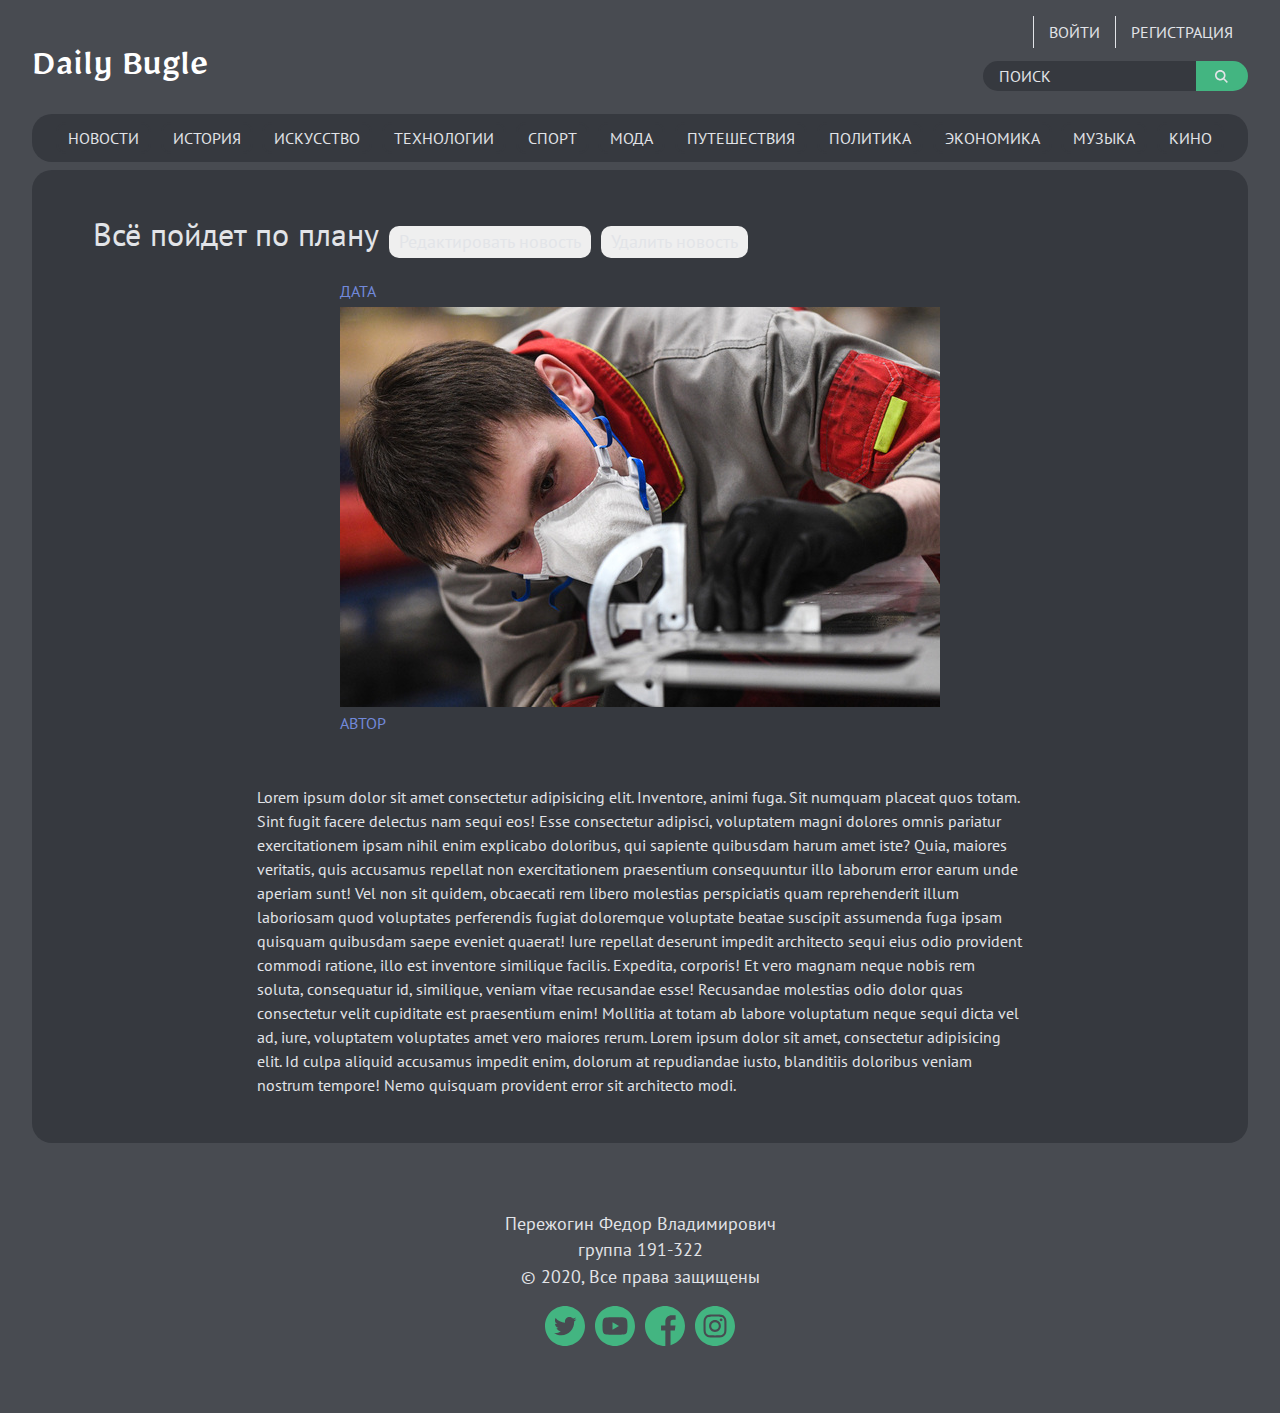
<file: includes/article.html>
<!DOCTYPE html>
<html lang="ru">

<head>
	<meta charset="UTF-8">
	<meta name="viewport" content="width=device-width, initial-scale=1.0">
	<link rel="icon" href="../imgs/ico/db-favicon.png" type="image/png">
	<link rel="stylesheet" href="../libs/css/bootstrap.min.css">
	<link rel="stylesheet" href="../css/main.css">
	<title>Daily Bugle</title>
</head>

<body class="my-container scrollbar">

	<!-- БЛОК АККАУНТА -->
	<div class="account pt-3">
		<div class="account__inner">
			<a data-toggle="modal" class="account__link" data-backdrop="static" data-keyboard="false" data-keyboard="true"
				href="#modal-window">ВОЙТИ</a>
			<a data-toggle="modal" class="account__link" data-backdrop="static" data-keyboard="false" data-keyboard="true"
				href="#modal-window">РЕГИСТРАЦИЯ</a>
		</div>
		<div class="account__inner d-none">
			<a class="account__link" href="#">
				<svg width="40" height="40" viewBox="0 0 40 40" fill="none" xmlns="http://www.w3.org/2000/svg">
					<path
						d="M39.9741 38.965L38.9741 34.965C38.4996 33.0245 37.0612 31.464 35.1657 30.8334L27.8324 28.39C26.044 27.645 25.2257 24.765 25.049 23.6716C26.4117 22.5385 27.2885 20.9263 27.499 19.1666C27.4689 18.8661 27.5399 18.5641 27.7006 18.3083C27.9605 18.2432 28.1732 18.0571 28.2723 17.8083C28.7521 16.6464 29.0533 15.4186 29.1656 14.1666C29.1659 14.0986 29.1575 14.0309 29.1406 13.965C29.0213 13.4785 28.7353 13.0492 28.3323 12.7516V8.33328C28.3323 5.64828 27.5123 4.54664 26.6489 3.90828C26.4841 2.615 25.0991 0 19.9991 0C15.4743 0.182187 11.8479 3.80859 11.6657 8.33336V12.7517C11.2628 13.0493 10.9767 13.4786 10.8574 13.9651C10.8405 14.0309 10.8321 14.0988 10.8324 14.1667C10.9446 15.4193 11.2457 16.6477 11.7257 17.8101C11.7979 18.0456 11.9872 18.2268 12.2257 18.2884C12.3191 18.3351 12.4941 18.5768 12.4941 19.1668C12.7059 20.9315 13.5878 22.5473 14.9574 23.6802C14.7824 24.7718 13.9691 27.6502 12.2308 28.3768L4.83244 30.8334C2.93846 31.464 1.50096 33.023 1.0258 34.9618L0.0258021 38.9618C-0.087401 39.4079 0.182443 39.8613 0.628537 39.9745C0.695177 39.9915 0.763693 40.0001 0.832443 40.0002H39.1658C39.626 40 39.999 39.6268 39.9989 39.1666C39.9988 39.0985 39.9905 39.0309 39.9741 38.965Z"
						fill="#7289DA" />
				</svg>
			</a>
			<a class="account__link" href="#">ВЫЙТИ</a>
		</div>
	</div>

	<!-- ШАПКА -->
	<header class="header pb-2">

		<div class="header__inner">

			<!-- БУРГЕР МЕНЮ -->
			<div class="burger">
				<span></span>
			</div>

			<!-- ЛОГОТИП -->
			<h1 class="header__logo"><a href="../index.html" class="text-white"><span>Daily Bugle</span></a></h1>

			<!-- БЛОК ПОИСКА -->
			<div class="search-wrap">
				<form action="#" class="search">
					<input class="search__input pl-3" placeholder="ПОИСК" type="text">
					<button class="search__btn" type="submit">
						<svg width="25" height="25" viewBox="0 0 25 25" xmlns="http://www.w3.org/2000/svg">
							<path
								d="M18.3463 16.1377C19.5766 14.4577 20.3124 12.3941 20.3124 10.1571C20.3124 4.55716 15.7561 0.00088501 10.1562 0.00088501C4.55623 0.00088501 0 4.55716 0 10.1571C0 15.7571 4.55628 20.3133 10.1562 20.3133C12.3933 20.3133 14.457 19.5774 16.137 18.3472L22.7905 25.0007L25 22.7913C25 22.7912 18.3463 16.1377 18.3463 16.1377ZM10.1562 17.1883C6.27897 17.1883 3.12501 14.0344 3.12501 10.1571C3.12501 6.27986 6.27897 3.1259 10.1562 3.1259C14.0335 3.1259 17.1874 6.27986 17.1874 10.1571C17.1874 14.0344 14.0334 17.1883 10.1562 17.1883Z" />
						</svg>
					</button>
				</form>
				<button class="search-wrap__btn search__btn_disable"><svg width="25" height="25" viewBox="0 0 25 25"
						xmlns="http://www.w3.org/2000/svg">
						<path
							d="M18.3463 16.1377C19.5766 14.4577 20.3124 12.3941 20.3124 10.1571C20.3124 4.55716 15.7561 0.00088501 10.1562 0.00088501C4.55623 0.00088501 0 4.55716 0 10.1571C0 15.7571 4.55628 20.3133 10.1562 20.3133C12.3933 20.3133 14.457 19.5774 16.137 18.3472L22.7905 25.0007L25 22.7913C25 22.7912 18.3463 16.1377 18.3463 16.1377ZM10.1562 17.1883C6.27897 17.1883 3.12501 14.0344 3.12501 10.1571C3.12501 6.27986 6.27897 3.1259 10.1562 3.1259C14.0335 3.1259 17.1874 6.27986 17.1874 10.1571C17.1874 14.0344 14.0334 17.1883 10.1562 17.1883Z" />
					</svg>
				</button>
			</div>
		</div>

		<!-- НАВИГАЦИЯ -->
		<nav class="header__nav px-4 py-2">
			<a class="header__link" href="#">НОВОСТИ</a>
			<a class="header__link" href="#">ИСТОРИЯ</a>
			<a class="header__link" href="#">ИСКУССТВО</a>
			<a class="header__link" href="#">ТЕХНОЛОГИИ</a>
			<a class="header__link" href="#">СПОРТ</a>
			<a class="header__link" href="#">МОДА</a>
			<a class="header__link" href="#">ПУТЕШЕСТВИЯ</a>
			<a class="header__link" href="#">ПОЛИТИКА</a>
			<a class="header__link" href="#">ЭКОНОМИКА</a>
			<a class="header__link" href="#">МУЗЫКА</a>
			<a class="header__link" href="#">КИНО</a>
		</nav>
	</header>

	<!-- ОСНОВНОЙ КОНТЕНТ -->
	<main class="main">
		<div class="main-inner">
			<h2 class="main-inner__title mb-3">Всё пойдет по плану</h2>

			<!-- Эта кнопочка появляется для редакторов и админов -->
			<button type="button" class="main-inner__btn" data-backdrop="static" data-keyboard="false" data-toggle="modal"
				data-target="#update-data">
				<span class="main-inner__btn_disable">Редактировать новость</span>
				<img class="main-inner__img" src="../imgs/ico/edit.svg" alt="">
			</button>

			<!-- Эта кнопочка появляется для редакторов и админов -->
			<button type="button" class="main-inner__btn" data-backdrop="static" data-keyboard="false" data-toggle="modal"
				data-target="#update-data">
				<span class="main-inner__btn_disable">Удалить новость</span>
				<img class="main-inner__img" src="../imgs/ico/delete.svg" alt="">
			</button>

		</div>
		<section class="article">
			<div class="article__inner">
				<span class="article__info">ДАТА</span>
				<img class="article__img my-1" src="../imgs/content/Engineer.jpg" alt="">
				<span class="article__info">АВТОР</span>
			</div>
			<p class="article__text">
				Lorem ipsum dolor sit amet consectetur adipisicing elit. Inventore, animi fuga. Sit numquam placeat quos
				totam. Sint fugit facere delectus nam sequi eos! Esse consectetur adipisci, voluptatem magni dolores omnis
				pariatur exercitationem ipsam nihil enim explicabo doloribus, qui sapiente quibusdam harum amet iste? Quia,
				maiores veritatis, quis accusamus repellat non exercitationem praesentium consequuntur illo laborum error
				earum unde aperiam sunt! Vel non sit quidem, obcaecati rem libero molestias perspiciatis quam reprehenderit
				illum laboriosam quod voluptates perferendis fugiat doloremque voluptate beatae suscipit assumenda fuga ipsam
				quisquam quibusdam saepe eveniet quaerat! Iure repellat deserunt impedit architecto sequi eius odio provident
				commodi ratione, illo est inventore similique facilis. Expedita, corporis! Et vero magnam neque nobis rem
				soluta, consequatur id, similique, veniam vitae recusandae esse! Recusandae molestias odio dolor quas
				consectetur velit cupiditate est praesentium enim! Mollitia at totam ab labore voluptatum neque sequi dicta
				vel ad, iure, voluptatem voluptates amet vero maiores rerum. Lorem ipsum dolor sit amet, consectetur
				adipisicing elit. Id culpa aliquid accusamus impedit enim, dolorum at repudiandae iusto, blanditiis doloribus
				veniam nostrum tempore! Nemo quisquam provident error sit architecto modi.
			</p>
		</section>
	</main>

	<!-- ПОДВАЛ -->
	<footer class="foo">

		<!-- ТЕКСТ -->
		<p class="foo-text">
			<span class="foo-text__item">Пережогин Федор Владимирович</span>
			<span class="foo-text__item">группа 191-322</span>
			<span class="foo-text__item">&#169; 2020, Все права защищены</span>
		</p>
		<div class="foo-list">

			<!-- TWITER -->
			<a class="foo-list__item" href="">
				<svg class="foo-list__ico" width="40" height="40" viewBox="0 0 40 40" fill="none"
					xmlns="http://www.w3.org/2000/svg">
					<path
						d="M20 0C8.95599 0 0 8.95599 0 20C0 31.044 8.95599 40 20 40C31.044 40 40 31.044 40 20C40 8.95599 31.044 0 20 0ZM29.1318 15.5939C29.1406 15.7907 29.1449 15.9885 29.1449 16.1871C29.1449 22.2531 24.5276 29.248 16.0837 29.2484H16.084H16.0837C13.4912 29.2484 11.0788 28.4885 9.04724 27.1863C9.40643 27.2287 9.77203 27.2498 10.1422 27.2498C12.2931 27.2498 14.2725 26.5161 15.8438 25.2847C13.8342 25.2475 12.1399 23.9203 11.5552 22.0963C11.835 22.15 12.1228 22.1793 12.4179 22.1793C12.8369 22.1793 13.2428 22.1228 13.6285 22.0175C11.528 21.597 9.94568 19.7406 9.94568 17.5177C9.94568 17.4969 9.94568 17.4783 9.94629 17.4591C10.5649 17.803 11.2723 18.0099 12.0255 18.0331C10.7928 17.2107 9.9826 15.8047 9.9826 14.212C9.9826 13.371 10.21 12.583 10.6042 11.9046C12.868 14.6823 16.2512 16.5091 20.0665 16.701C19.9878 16.3647 19.9472 16.0144 19.9472 15.6543C19.9472 13.1201 22.0032 11.0641 24.5383 11.0641C25.8588 11.0641 27.0514 11.6223 27.8891 12.5146C28.9349 12.3083 29.917 11.9263 30.8041 11.4005C30.4608 12.4719 29.7333 13.371 28.7854 13.9395C29.7141 13.8284 30.5991 13.5822 31.4215 13.2166C30.8072 14.1373 30.0281 14.946 29.1318 15.5939Z" />
				</svg>
			</a>

			<!-- YOUTUBE -->
			<a class="foo-list__item" href="https://www.youtube.com">
				<svg class="foo-list__ico" width="40" height="40" viewBox="0 0 40 40" fill="none"
					xmlns="http://www.w3.org/2000/svg">
					<path d="M17.5089 23.7471L24.0146 20.0001L17.5089 16.2532V23.7471Z" />
					<path
						d="M20 0C8.95599 0 0 8.95599 0 20C0 31.044 8.95599 40 20 40C31.044 40 40 31.044 40 20C40 8.95599 31.044 0 20 0ZM32.4969 20.0204C32.4969 20.0204 32.4969 24.0765 31.9824 26.0324C31.694 27.103 30.8499 27.9471 29.7794 28.2352C27.8235 28.75 20 28.75 20 28.75C20 28.75 12.197 28.75 10.2206 28.2147C9.15009 27.9266 8.30597 27.0822 8.01758 26.0117C7.50275 24.0765 7.50275 20 7.50275 20C7.50275 20 7.50275 15.9442 8.01758 13.9883C8.30566 12.9178 9.17053 12.0529 10.2206 11.7648C12.1765 11.25 20 11.25 20 11.25C20 11.25 27.8235 11.25 29.7794 11.7853C30.8499 12.0734 31.694 12.9178 31.9824 13.9883C32.5177 15.9442 32.4969 20.0204 32.4969 20.0204Z" />
				</svg>
			</a>

			<!-- FACEBOOK -->
			<a class="foo-list__item" href="#">
				<svg class="foo-list__ico" width="40" height="40" viewBox="0 0 40 40" fill="none"
					xmlns="http://www.w3.org/2000/svg">
					<path
						d="M40 20C40 8.95312 31.0469 0 20 0C8.95312 0 0 8.95312 0 20C0 31.0469 8.95312 40 20 40C20.1172 40 20.2344 40 20.3516 39.9922V24.4297H16.0547V19.4219H20.3516V15.7344C20.3516 11.4609 22.9609 9.13281 26.7734 9.13281C28.6016 9.13281 30.1719 9.26562 30.625 9.32812V13.7969H28C25.9297 13.7969 25.5234 14.7812 25.5234 16.2266V19.4141H30.4844L29.8359 24.4219H25.5234V39.2266C33.8828 36.8281 40 29.1328 40 20Z" />
				</svg>
			</a>

			<!-- INSTAGRAM -->
			<a class="foo-list__item" href="#">
				<svg class="foo-list__ico" width="40" height="40" viewBox="0 0 40 40" fill="none"
					xmlns="http://www.w3.org/2000/svg">
					<path
						d="M23.8281 20C23.8281 22.1143 22.1143 23.8281 20 23.8281C17.8857 23.8281 16.1719 22.1143 16.1719 20C16.1719 17.8857 17.8857 16.1719 20 16.1719C22.1143 16.1719 23.8281 17.8857 23.8281 20Z" />
					<path
						d="M28.9526 13.2269C28.7686 12.7282 28.475 12.2769 28.0936 11.9064C27.7231 11.5249 27.272 11.2313 26.7731 11.0473C26.3684 10.8901 25.7605 10.7031 24.6408 10.6521C23.4296 10.5969 23.0664 10.585 20 10.585C16.9333 10.585 16.5701 10.5966 15.3592 10.6518C14.2395 10.7031 13.6313 10.8901 13.2269 11.0473C12.728 11.2313 12.2766 11.5249 11.9064 11.9064C11.525 12.2769 11.2314 12.7279 11.0471 13.2269C10.8899 13.6315 10.7028 14.2397 10.6519 15.3594C10.5966 16.5704 10.5847 16.9335 10.5847 20.0002C10.5847 23.0667 10.5966 23.4298 10.6519 24.6411C10.7028 25.7607 10.8899 26.3687 11.0471 26.7733C11.2314 27.2723 11.5247 27.7233 11.9061 28.0938C12.2766 28.4753 12.7277 28.7689 13.2266 28.9529C13.6313 29.1104 14.2395 29.2974 15.3592 29.3484C16.5701 29.4036 16.933 29.4152 19.9997 29.4152C23.0667 29.4152 23.4299 29.4036 24.6405 29.3484C25.7602 29.2974 26.3684 29.1104 26.7731 28.9529C27.7747 28.5665 28.5663 27.7749 28.9526 26.7733C29.1098 26.3687 29.2969 25.7607 29.3481 24.6411C29.4034 23.4298 29.415 23.0667 29.415 20.0002C29.415 16.9335 29.4034 16.5704 29.3481 15.3594C29.2972 14.2397 29.1101 13.6315 28.9526 13.2269ZM20 25.8972C16.7429 25.8972 14.1025 23.2571 14.1025 19.9999C14.1025 16.7428 16.7429 14.1027 20 14.1027C23.2568 14.1027 25.8972 16.7428 25.8972 19.9999C25.8972 23.2571 23.2568 25.8972 20 25.8972ZM26.1304 15.2477C25.3693 15.2477 24.7522 14.6307 24.7522 13.8696C24.7522 13.1085 25.3693 12.4914 26.1304 12.4914C26.8915 12.4914 27.5085 13.1085 27.5085 13.8696C27.5082 14.6307 26.8915 15.2477 26.1304 15.2477Z" />
					<path
						d="M20 0C8.95599 0 0 8.95599 0 20C0 31.044 8.95599 40 20 40C31.044 40 40 31.044 40 20C40 8.95599 31.044 0 20 0ZM31.4151 24.7348C31.3596 25.9573 31.1652 26.792 30.8813 27.5226C30.2847 29.0652 29.0652 30.2847 27.5226 30.8813C26.7923 31.1652 25.9573 31.3593 24.7351 31.4151C23.5104 31.4709 23.1192 31.4844 20.0003 31.4844C16.8811 31.4844 16.4902 31.4709 15.2652 31.4151C14.043 31.3593 13.208 31.1652 12.4777 30.8813C11.7111 30.593 11.0172 30.141 10.4434 29.5566C9.85931 28.9832 9.40735 28.2889 9.11896 27.5226C8.83514 26.7923 8.64075 25.9573 8.58521 24.7351C8.52875 23.5101 8.51562 23.1189 8.51562 20C8.51562 16.8811 8.52875 16.4899 8.5849 15.2652C8.64044 14.0427 8.83453 13.208 9.11835 12.4774C9.40674 11.7111 9.85901 11.0168 10.4434 10.4434C11.0168 9.85901 11.7111 9.40704 12.4774 9.11865C13.208 8.83484 14.0427 8.64075 15.2652 8.5849C16.4899 8.52905 16.8811 8.51562 20 8.51562C23.1189 8.51562 23.5101 8.52905 24.7348 8.58521C25.9573 8.64075 26.792 8.83484 27.5226 9.11835C28.2889 9.40674 28.9832 9.85901 29.5569 10.4434C30.141 11.0172 30.5933 11.7111 30.8813 12.4774C31.1655 13.208 31.3596 14.0427 31.4154 15.2652C31.4713 16.4899 31.4844 16.8811 31.4844 20C31.4844 23.1189 31.4713 23.5101 31.4151 24.7348Z" />
				</svg>
			</a>
		</div>
	</footer>

	<!-- МОДАЛЬНОЕ ОКНО РЕДАКТИРОВАНИЯ И УДАЛЕНИЯ -->
	<div class="modal fade scrollbar" id="update-data">
		<div class="modal-dialog">
			<div class="modal-content">
				<div class="modal-header">
					<ul class="nav nav-tabs" role="tablist">
						<li class="nav-item">
							<a class="nav-link" data-toggle="tab" href="#page-edit" role="tab">Редактирование</a>
						</li>
						<li class="nav-item">
							<a class="nav-link" data-toggle="tab" href="#page-delete" role="tab" aria-selected="false">Удаление</a>
						</li>
					</ul>
					<button type="button" class="close" data-dismiss="modal" aria-label="Close">
						<span aria-hidden="true">&times;</span>
					</button>
				</div>
				<div class="modal-body pt-1">
					<div class="tab-content">

						<!-- ФОРМА РЕДАКТИРОВАНИЯ -->
						<div class="tab-pane fade" id="page-edit" role="tabpanel">
							<form>
								<div class="form-group">
									<label for="del-news" class="col-form-label">Введите id новости:<span class="text-danger">
											*</span></label>
									<input type="text" class="form-control" id="del-news" placeholder="Введите id новости">
								</div>
								<div class="form-group">
									<label for="del-topic" class="col-form-label">Введите id темы:<span class="text-danger">
											*</span></label>
									<input type="text" class="form-control" id="del-topic" placeholder="Введите id темы">
								</div>
								<div class="form-group">
									<label for="del-editor" class="col-form-label">Введите id редактора:<span class="text-danger">
											*</span></label>
									<input type="text" class="form-control" id="del-editor" placeholder="Введите id редактора">
								</div>
								<div class="form-group">
									<label for="del-news-title" class="col-form-label">Введите заголовок:<span class="text-danger">
											*</span></label>
									<input type="text" class="form-control" id="del-news-title"
										placeholder="Введите заголовок новости или статьи">
								</div>
								<div class="form-group">
									<label for="del-news-text" class="col-form-label">Введите текст:<span class="text-danger">
											*</span></label>
									<input type="text" class="form-control" id="del-news-text"
										placeholder="Введите тест новости или статьи">
								</div>
								<div class="form-group">
									<label for="del-date" class="col-form-label">Введите дату:<span class="text-danger"> *</span></label>
									<input type="text" class="form-control" id="del-date" placeholder="Введите дату">
								</div>
								<div class="modal-footer">
									<button type="button" class="btn modal__btn modal__btn_upd">Применить</button>
								</div>
							</form>
						</div>

						<!-- ФОРМА УДАЛЕНИЯ -->
						<div class="tab-pane fade" id="page-delete" role="tabpanel">
							<form>
								<div class="form-group">
									<label for="select-del" class="col-form-label">Выберите критерий удаления:<span class="text-danger">
											*</span></label>
									<select class="custom-select" id="select-del" required>
										<option value="1">Критерий 1</option>
										<option value="2">Критерий 2</option>
									</select>
								</div>
								<label for="del-criterion" class="col-form-label">Введите значение критерия:<span class="text-danger">
										*</span></label>
								<input type="text" class="form-control" id="del-criterion">
								<div class="modal-footer">
									<button type="button" class="btn modal__btn modal__btn_del px-4 py-1">Удалить</button>
								</div>
							</form>
						</div>
					</div>
				</div>
			</div>
		</div>
	</div>

	<!-- МОДАЛЬНОЕ ОКНО РЕГИСТРАЦИИ И АУТЕНТИФИКАЦИИ -->
	<div class="modal fade scrollbar" id="modal-window">
		<div class="modal-dialog">
			<div class="modal-content">
				<div class="modal-header">
					<ul class="nav nav-tabs" role="tablist">
						<li class="nav-item">
							<a class="nav-link" data-toggle="tab" href="#page-in" role="tab">Вход</a>
						</li>
						<li class="nav-item">
							<a class="nav-link" data-toggle="tab" href="#page-up" role="tab" aria-selected="false">Регистрация</a>
						</li>
					</ul>
					<button type="button" class="close" data-dismiss="modal" aria-label="Close">
						<span aria-hidden="true">&times;</span>
					</button>
				</div>
				<div class="modal-body pt-1">
					<div class="tab-content">

						<!-- ФОРМА АВТОРИЗАЦИИ -->
						<div class="tab-pane fade" id="page-in" role="tabpanel">
							<form>
								<label for="enter-log" class="col-form-label">E-mail:</label>
								<input type="text" class="form-control" id="enter-log" placeholder="Введите ваш e-mail">
								<label for="enter-pass" class="col-form-label">Пароль:</label>
								<input type="password" class="form-control" id="enter-pass" placeholder="Введите ваш пароль">
								<div class="modal-footer">

									<!-- Выводить если пользователь ошибся -->
									<p class="d-none">Введите правильный пароль!</p>

									<button type="button" class="btn modal__btn px-4 py-1">Войти</button>
								</div>
							</form>
						</div>

						<!-- ФОРМА РЕГИСТРАЦИИ -->
						<div class="tab-pane fade" id="page-up" role="tabpanel">
							<form>
								<div class="form-group">
									<label for="reg-name" class="col-form-label">Введите ваше имя и
										фамилию:<span class="text-danger"> *</span></label>
									<input type="text" class="form-control" id="reg-name" placeholder="Введите ваше ФИО">
								</div>
								<div class="form-group">
									<label for="reg-mail" class="col-form-label">E-mail:<span class="text-danger"> *</span></label>
									<input type="email" class="form-control" id="reg-mail" placeholder="Введите ваш e-mail">
								</div>
								<div class="form-group">
									<label for="reg-pass" class="col-form-label">Пароль:<span class="text-danger"> *</span></label>
									<input type="password" class="form-control" id="reg-pass" placeholder="Придумайте надежный пароль">
								</div>
								<div class="form-group">
									<label for="reg-pass-confirm" class="col-form-label">Повторите ваш
										пароль:<span class="text-danger"> *</span></label>
									<input type="password" class="form-control" id="reg-pass-confirm" placeholder="Повторите пароль">
								</div>
								<div class="form-group">
									<label for="select-theme" class="col-form-label">Зарегистрироваться как:<span class="text-danger">
											*</span></label>
									<select class="custom-select" id="select-theme" required>
										<option selected disabled>Выберите роль</option>
										<option value="1">Пользователь</option>
										<option value="2">Редактор</option>
									</select>
								</div>
								<div class="modal-footer">
									<button type="button" class="btn modal__btn">Зарегистрироваться</button>
								</div>
							</form>
						</div>
					</div>
				</div>
			</div>
		</div>
	</div>

	<script src="../libs/js/jquery-3.5.1.min.js"></script>
	<script src="../libs/js/bootstrap.min.js"></script>
	<script src="../js/main.js"></script>
</body>

</html>
</file>
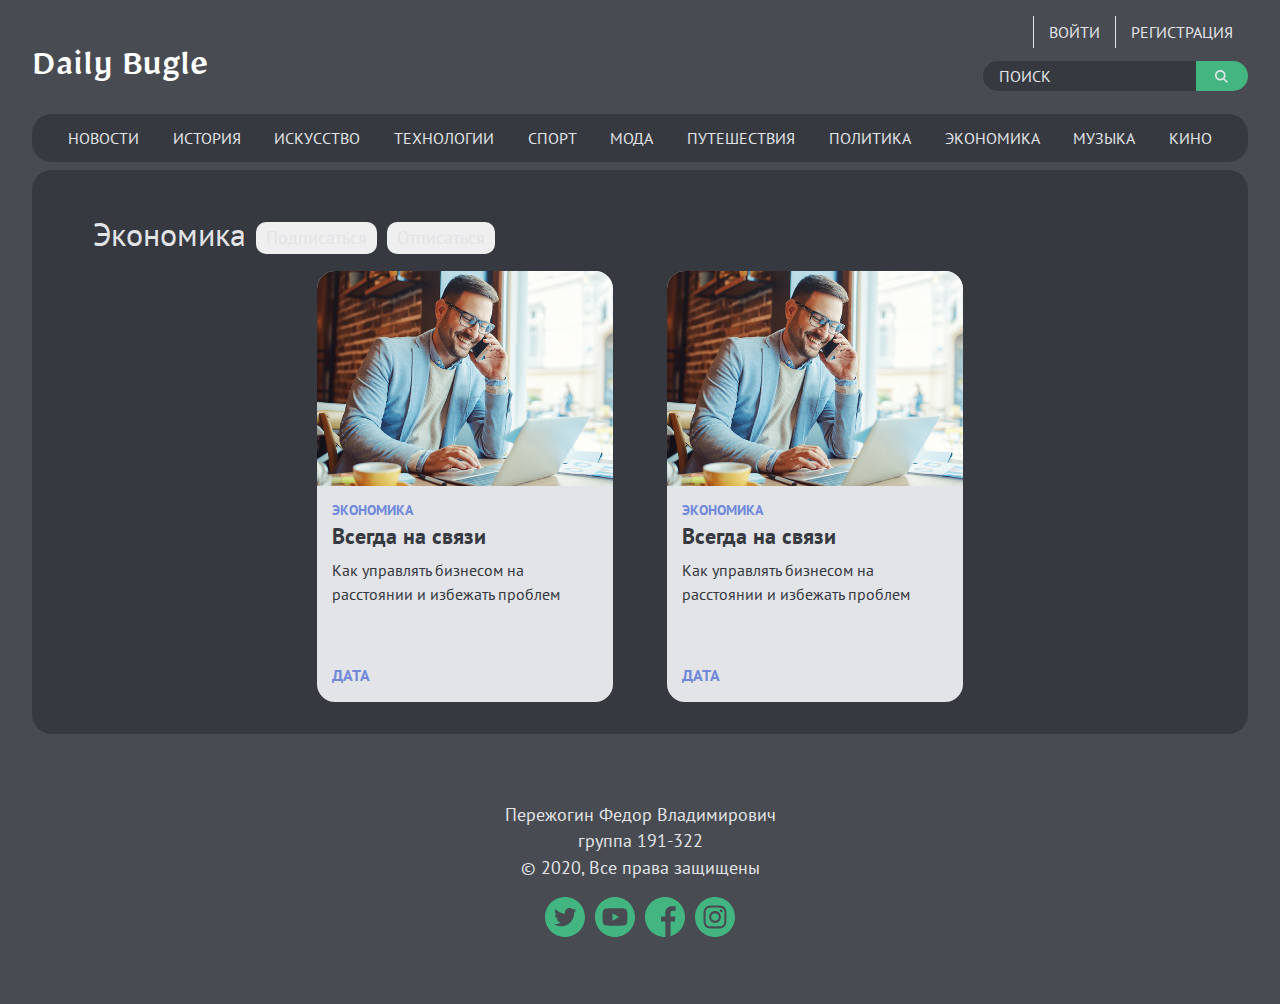
<file: includes/category.html>
<!DOCTYPE html>
<html lang="ru">

<head>
	<meta charset="UTF-8">
	<meta name="viewport" content="width=device-width, initial-scale=1.0">
	<link rel="icon" href="../imgs/ico/db-favicon.png" type="image/png">
	<link rel="stylesheet" href="../libs/css/bootstrap.min.css">
	<link rel="stylesheet" href="../css/main.css">
	<title>Daily Bugle</title>
</head>

<body class="my-container scrollbar">

	<!-- БЛОК АККАУНТА -->
	<div class="account pt-3">
		<div class="account__inner">
			<a data-toggle="modal" class="account__link" data-backdrop="static" data-keyboard="false"
				href="#modal-window">ВОЙТИ</a>
			<a data-toggle="modal" class="account__link" data-backdrop="static" data-keyboard="false"
				href="#modal-window">РЕГИСТРАЦИЯ</a>
		</div>
		<div class="account__inner d-none">
			<a class="account__link" href="#">
				<svg width="40" height="40" viewBox="0 0 40 40" fill="none" xmlns="http://www.w3.org/2000/svg">
					<path
						d="M39.9741 38.965L38.9741 34.965C38.4996 33.0245 37.0612 31.464 35.1657 30.8334L27.8324 28.39C26.044 27.645 25.2257 24.765 25.049 23.6716C26.4117 22.5385 27.2885 20.9263 27.499 19.1666C27.4689 18.8661 27.5399 18.5641 27.7006 18.3083C27.9605 18.2432 28.1732 18.0571 28.2723 17.8083C28.7521 16.6464 29.0533 15.4186 29.1656 14.1666C29.1659 14.0986 29.1575 14.0309 29.1406 13.965C29.0213 13.4785 28.7353 13.0492 28.3323 12.7516V8.33328C28.3323 5.64828 27.5123 4.54664 26.6489 3.90828C26.4841 2.615 25.0991 0 19.9991 0C15.4743 0.182187 11.8479 3.80859 11.6657 8.33336V12.7517C11.2628 13.0493 10.9767 13.4786 10.8574 13.9651C10.8405 14.0309 10.8321 14.0988 10.8324 14.1667C10.9446 15.4193 11.2457 16.6477 11.7257 17.8101C11.7979 18.0456 11.9872 18.2268 12.2257 18.2884C12.3191 18.3351 12.4941 18.5768 12.4941 19.1668C12.7059 20.9315 13.5878 22.5473 14.9574 23.6802C14.7824 24.7718 13.9691 27.6502 12.2308 28.3768L4.83244 30.8334C2.93846 31.464 1.50096 33.023 1.0258 34.9618L0.0258021 38.9618C-0.087401 39.4079 0.182443 39.8613 0.628537 39.9745C0.695177 39.9915 0.763693 40.0001 0.832443 40.0002H39.1658C39.626 40 39.999 39.6268 39.9989 39.1666C39.9988 39.0985 39.9905 39.0309 39.9741 38.965Z"
						fill="#7289DA" />
				</svg>
			</a>
			<a class="account__link" href="#">ВЫЙТИ</a>
		</div>
	</div>

	<!-- ШАПКА -->
	<header class="header pb-2">

		<div class="header__inner">

			<!-- БУРГЕР МЕНЮ -->
			<div class="burger">
				<span></span>
			</div>

			<!-- ЛОГОТИП -->
			<h1 class="header__logo"><a href="#" class="text-white"><span>Daily Bugle</span></a></h1>

			<!-- БЛОК ПОИСКА -->
			<div class="search-wrap">
				<form action="#" class="search">
					<input class="search__input pl-3" placeholder="ПОИСК" type="text">
					<button class="search__btn" type="submit">
						<svg width="25" height="25" viewBox="0 0 25 25" xmlns="http://www.w3.org/2000/svg">
							<path
								d="M18.3463 16.1377C19.5766 14.4577 20.3124 12.3941 20.3124 10.1571C20.3124 4.55716 15.7561 0.00088501 10.1562 0.00088501C4.55623 0.00088501 0 4.55716 0 10.1571C0 15.7571 4.55628 20.3133 10.1562 20.3133C12.3933 20.3133 14.457 19.5774 16.137 18.3472L22.7905 25.0007L25 22.7913C25 22.7912 18.3463 16.1377 18.3463 16.1377ZM10.1562 17.1883C6.27897 17.1883 3.12501 14.0344 3.12501 10.1571C3.12501 6.27986 6.27897 3.1259 10.1562 3.1259C14.0335 3.1259 17.1874 6.27986 17.1874 10.1571C17.1874 14.0344 14.0334 17.1883 10.1562 17.1883Z" />
						</svg>
					</button>
				</form>
				<button class="search-wrap__btn search__btn_disable"><svg width="25" height="25" viewBox="0 0 25 25"
						xmlns="http://www.w3.org/2000/svg">
						<path
							d="M18.3463 16.1377C19.5766 14.4577 20.3124 12.3941 20.3124 10.1571C20.3124 4.55716 15.7561 0.00088501 10.1562 0.00088501C4.55623 0.00088501 0 4.55716 0 10.1571C0 15.7571 4.55628 20.3133 10.1562 20.3133C12.3933 20.3133 14.457 19.5774 16.137 18.3472L22.7905 25.0007L25 22.7913C25 22.7912 18.3463 16.1377 18.3463 16.1377ZM10.1562 17.1883C6.27897 17.1883 3.12501 14.0344 3.12501 10.1571C3.12501 6.27986 6.27897 3.1259 10.1562 3.1259C14.0335 3.1259 17.1874 6.27986 17.1874 10.1571C17.1874 14.0344 14.0334 17.1883 10.1562 17.1883Z" />
					</svg>
				</button>
			</div>
		</div>

		<!-- НАВИГАЦИЯ -->
		<nav class="header__nav px-4 py-2">
			<a class="header__link" href="#">НОВОСТИ</a>
			<a class="header__link" href="#">ИСТОРИЯ</a>
			<a class="header__link" href="#">ИСКУССТВО</a>
			<a class="header__link" href="#">ТЕХНОЛОГИИ</a>
			<a class="header__link" href="#">СПОРТ</a>
			<a class="header__link" href="#">МОДА</a>
			<a class="header__link" href="#">ПУТЕШЕСТВИЯ</a>
			<a class="header__link" href="#">ПОЛИТИКА</a>
			<a class="header__link" href="#">ЭКОНОМИКА</a>
			<a class="header__link" href="#">МУЗЫКА</a>
			<a class="header__link" href="#">КИНО</a>
		</nav>
	</header>

	<!-- ОСНОВНОЙ КОНТЕНТ -->
	<main class="main">
		<div class="main-inner mb-2">
			<h2 class="main-inner__title">Экономика</h2>

			<!-- Эта кнопочка для НЕ подписавшихся -->
			<button type="button" class="main-inner__btn">
				<span class="main-inner__btn_disable">Подписаться</span>
				<img src="../imgs/ico/sub.svg" alt="" class="main-inner__img">
			</button>

			<!-- Эта кнопочка для подписавшихся -->
			<button type="button" class="main-inner__btn">
				<span class="main-inner__btn_disable">Отписаться</span>
				<img src="../imgs/ico/unsub.svg" alt="" class="main-inner__img">
			</button>
		</div>
		<section class="content">
			<!-- НОВОСТНАЯ КАРТОЧКА -->
			<a class="content__item" href="#">
				<img class="content__img" src="../imgs/content/businessman.jpg" alt="Бизнесмен">
				<div class="content__info">
					<div class="content__inner">
						<span class="content__topic">ЭКОНОМИКА</span>
						<h3 class="content__title">Всегда на связи</h3>
						<p class="content__text">Как управлять бизнесом на расстоянии и избежать проблем</p>
					</div>
					<span class="content__date">ДАТА</span>
				</div>
			</a>
			<!-- НОВОСТНАЯ КАРТОЧКА -->
			<a class="content__item" href="#">
				<img class="content__img" src="../imgs/content/businessman.jpg" alt="Бизнесмен">
				<div class="content__info">
					<div class="content__inner">
						<span class="content__topic">ЭКОНОМИКА</span>
						<h3 class="content__title">Всегда на связи</h3>
						<p class="content__text">Как управлять бизнесом на расстоянии и избежать проблем</p>
					</div>
					<span class="content__date">ДАТА</span>
				</div>
			</a>

		</section>
	</main>

	<!-- ПОДВАЛ -->
	<footer class="foo">

		<!-- ТЕКСТ -->
		<p class="foo-text">
			<span class="foo-text__item">Пережогин Федор Владимирович</span>
			<span class="foo-text__item">группа 191-322</span>
			<span class="foo-text__item">&#169; 2020, Все права защищены</span>
		</p>
		<div class="foo-list">

			<!-- TWITER -->
			<a class="foo-list__item" href="">
				<svg class="foo-list__ico" width="40" height="40" viewBox="0 0 40 40" fill="none"
					xmlns="http://www.w3.org/2000/svg">
					<path
						d="M20 0C8.95599 0 0 8.95599 0 20C0 31.044 8.95599 40 20 40C31.044 40 40 31.044 40 20C40 8.95599 31.044 0 20 0ZM29.1318 15.5939C29.1406 15.7907 29.1449 15.9885 29.1449 16.1871C29.1449 22.2531 24.5276 29.248 16.0837 29.2484H16.084H16.0837C13.4912 29.2484 11.0788 28.4885 9.04724 27.1863C9.40643 27.2287 9.77203 27.2498 10.1422 27.2498C12.2931 27.2498 14.2725 26.5161 15.8438 25.2847C13.8342 25.2475 12.1399 23.9203 11.5552 22.0963C11.835 22.15 12.1228 22.1793 12.4179 22.1793C12.8369 22.1793 13.2428 22.1228 13.6285 22.0175C11.528 21.597 9.94568 19.7406 9.94568 17.5177C9.94568 17.4969 9.94568 17.4783 9.94629 17.4591C10.5649 17.803 11.2723 18.0099 12.0255 18.0331C10.7928 17.2107 9.9826 15.8047 9.9826 14.212C9.9826 13.371 10.21 12.583 10.6042 11.9046C12.868 14.6823 16.2512 16.5091 20.0665 16.701C19.9878 16.3647 19.9472 16.0144 19.9472 15.6543C19.9472 13.1201 22.0032 11.0641 24.5383 11.0641C25.8588 11.0641 27.0514 11.6223 27.8891 12.5146C28.9349 12.3083 29.917 11.9263 30.8041 11.4005C30.4608 12.4719 29.7333 13.371 28.7854 13.9395C29.7141 13.8284 30.5991 13.5822 31.4215 13.2166C30.8072 14.1373 30.0281 14.946 29.1318 15.5939Z" />
				</svg>
			</a>

			<!-- YOUTUBE -->
			<a class="foo-list__item" href="https://www.youtube.com">
				<svg class="foo-list__ico" width="40" height="40" viewBox="0 0 40 40" fill="none"
					xmlns="http://www.w3.org/2000/svg">
					<path d="M17.5089 23.7471L24.0146 20.0001L17.5089 16.2532V23.7471Z" />
					<path
						d="M20 0C8.95599 0 0 8.95599 0 20C0 31.044 8.95599 40 20 40C31.044 40 40 31.044 40 20C40 8.95599 31.044 0 20 0ZM32.4969 20.0204C32.4969 20.0204 32.4969 24.0765 31.9824 26.0324C31.694 27.103 30.8499 27.9471 29.7794 28.2352C27.8235 28.75 20 28.75 20 28.75C20 28.75 12.197 28.75 10.2206 28.2147C9.15009 27.9266 8.30597 27.0822 8.01758 26.0117C7.50275 24.0765 7.50275 20 7.50275 20C7.50275 20 7.50275 15.9442 8.01758 13.9883C8.30566 12.9178 9.17053 12.0529 10.2206 11.7648C12.1765 11.25 20 11.25 20 11.25C20 11.25 27.8235 11.25 29.7794 11.7853C30.8499 12.0734 31.694 12.9178 31.9824 13.9883C32.5177 15.9442 32.4969 20.0204 32.4969 20.0204Z" />
				</svg>
			</a>

			<!-- FACEBOOK -->
			<a class="foo-list__item" href="#">
				<svg class="foo-list__ico" width="40" height="40" viewBox="0 0 40 40" fill="none"
					xmlns="http://www.w3.org/2000/svg">
					<path
						d="M40 20C40 8.95312 31.0469 0 20 0C8.95312 0 0 8.95312 0 20C0 31.0469 8.95312 40 20 40C20.1172 40 20.2344 40 20.3516 39.9922V24.4297H16.0547V19.4219H20.3516V15.7344C20.3516 11.4609 22.9609 9.13281 26.7734 9.13281C28.6016 9.13281 30.1719 9.26562 30.625 9.32812V13.7969H28C25.9297 13.7969 25.5234 14.7812 25.5234 16.2266V19.4141H30.4844L29.8359 24.4219H25.5234V39.2266C33.8828 36.8281 40 29.1328 40 20Z" />
				</svg>
			</a>

			<!-- INSTAGRAM -->
			<a class="foo-list__item" href="#">
				<svg class="foo-list__ico" width="40" height="40" viewBox="0 0 40 40" fill="none"
					xmlns="http://www.w3.org/2000/svg">
					<path
						d="M23.8281 20C23.8281 22.1143 22.1143 23.8281 20 23.8281C17.8857 23.8281 16.1719 22.1143 16.1719 20C16.1719 17.8857 17.8857 16.1719 20 16.1719C22.1143 16.1719 23.8281 17.8857 23.8281 20Z" />
					<path
						d="M28.9526 13.2269C28.7686 12.7282 28.475 12.2769 28.0936 11.9064C27.7231 11.5249 27.272 11.2313 26.7731 11.0473C26.3684 10.8901 25.7605 10.7031 24.6408 10.6521C23.4296 10.5969 23.0664 10.585 20 10.585C16.9333 10.585 16.5701 10.5966 15.3592 10.6518C14.2395 10.7031 13.6313 10.8901 13.2269 11.0473C12.728 11.2313 12.2766 11.5249 11.9064 11.9064C11.525 12.2769 11.2314 12.7279 11.0471 13.2269C10.8899 13.6315 10.7028 14.2397 10.6519 15.3594C10.5966 16.5704 10.5847 16.9335 10.5847 20.0002C10.5847 23.0667 10.5966 23.4298 10.6519 24.6411C10.7028 25.7607 10.8899 26.3687 11.0471 26.7733C11.2314 27.2723 11.5247 27.7233 11.9061 28.0938C12.2766 28.4753 12.7277 28.7689 13.2266 28.9529C13.6313 29.1104 14.2395 29.2974 15.3592 29.3484C16.5701 29.4036 16.933 29.4152 19.9997 29.4152C23.0667 29.4152 23.4299 29.4036 24.6405 29.3484C25.7602 29.2974 26.3684 29.1104 26.7731 28.9529C27.7747 28.5665 28.5663 27.7749 28.9526 26.7733C29.1098 26.3687 29.2969 25.7607 29.3481 24.6411C29.4034 23.4298 29.415 23.0667 29.415 20.0002C29.415 16.9335 29.4034 16.5704 29.3481 15.3594C29.2972 14.2397 29.1101 13.6315 28.9526 13.2269ZM20 25.8972C16.7429 25.8972 14.1025 23.2571 14.1025 19.9999C14.1025 16.7428 16.7429 14.1027 20 14.1027C23.2568 14.1027 25.8972 16.7428 25.8972 19.9999C25.8972 23.2571 23.2568 25.8972 20 25.8972ZM26.1304 15.2477C25.3693 15.2477 24.7522 14.6307 24.7522 13.8696C24.7522 13.1085 25.3693 12.4914 26.1304 12.4914C26.8915 12.4914 27.5085 13.1085 27.5085 13.8696C27.5082 14.6307 26.8915 15.2477 26.1304 15.2477Z" />
					<path
						d="M20 0C8.95599 0 0 8.95599 0 20C0 31.044 8.95599 40 20 40C31.044 40 40 31.044 40 20C40 8.95599 31.044 0 20 0ZM31.4151 24.7348C31.3596 25.9573 31.1652 26.792 30.8813 27.5226C30.2847 29.0652 29.0652 30.2847 27.5226 30.8813C26.7923 31.1652 25.9573 31.3593 24.7351 31.4151C23.5104 31.4709 23.1192 31.4844 20.0003 31.4844C16.8811 31.4844 16.4902 31.4709 15.2652 31.4151C14.043 31.3593 13.208 31.1652 12.4777 30.8813C11.7111 30.593 11.0172 30.141 10.4434 29.5566C9.85931 28.9832 9.40735 28.2889 9.11896 27.5226C8.83514 26.7923 8.64075 25.9573 8.58521 24.7351C8.52875 23.5101 8.51562 23.1189 8.51562 20C8.51562 16.8811 8.52875 16.4899 8.5849 15.2652C8.64044 14.0427 8.83453 13.208 9.11835 12.4774C9.40674 11.7111 9.85901 11.0168 10.4434 10.4434C11.0168 9.85901 11.7111 9.40704 12.4774 9.11865C13.208 8.83484 14.0427 8.64075 15.2652 8.5849C16.4899 8.52905 16.8811 8.51562 20 8.51562C23.1189 8.51562 23.5101 8.52905 24.7348 8.58521C25.9573 8.64075 26.792 8.83484 27.5226 9.11835C28.2889 9.40674 28.9832 9.85901 29.5569 10.4434C30.141 11.0172 30.5933 11.7111 30.8813 12.4774C31.1655 13.208 31.3596 14.0427 31.4154 15.2652C31.4713 16.4899 31.4844 16.8811 31.4844 20C31.4844 23.1189 31.4713 23.5101 31.4151 24.7348Z" />
				</svg>
			</a>
		</div>
	</footer>

	<!-- МОДАЛЬНОЕ ОКНО -->
	<div class="modal fade scrollbar" id="modal-window">
		<div class="modal-dialog">
			<div class="modal-content">
				<div class="modal-header">
					<ul class="nav nav-tabs" id="myTab" role="tablist">
						<li class="nav-item">
							<a class="nav-link" data-toggle="tab" href="#page-in" role="tab">Вход</a>
						</li>
						<li class="nav-item">
							<a class="nav-link" data-toggle="tab" href="#page-up" role="tab" aria-selected="false">Регистрация</a>
						</li>
					</ul>
					<button type="button" class="close" data-dismiss="modal" aria-label="Close">
						<span aria-hidden="true">&times;</span>
					</button>
				</div>
				<div class="modal-body pt-1">
					<div class="tab-content" id="myTabContent">

						<!-- ФОРМА АВТОРИЗАЦИИ -->
						<div class="tab-pane fade" id="page-in" role="tabpanel">
							<form>
								<label for="enter-log" class="col-form-label">E-mail:</label>
								<input type="text" class="form-control" id="enter-log" placeholder="Введите ваш e-mail">
								<label for="enter-pass" class="col-form-label">Пароль:</label>
								<input type="password" class="form-control" id="enter-pass" placeholder="Введите ваш пароль">
								<div class="modal-footer">

									<!-- Выводить если пользователь ошибся -->
									<p class="d-none">Введите правильный пароль!</p>

									<button type="button" class="btn modal__btn px-4 py-1">Войти</button>
								</div>
							</form>
						</div>

						<!-- ФОРМА РЕГИСТРАЦИИ -->
						<div class="tab-pane fade" id="page-up" role="tabpanel">
							<form>
								<div class="form-group">
									<label for="reg-name" class="col-form-label">Введите ваше имя и
										фамилию:<span class="text-danger"> *</span></label>
									<input type="text" class="form-control" id="reg-name" placeholder="Введите ваше ФИО">
								</div>
								<div class="form-group">
									<label for="reg-mail" class="col-form-label">E-mail:<span class="text-danger"> *</span></label>
									<input type="email" class="form-control" id="reg-mail" placeholder="Введите ваш e-mail">
								</div>
								<div class="form-group">
									<label for="reg-pass" class="col-form-label">Пароль:<span class="text-danger"> *</span></label>
									<input type="password" class="form-control" id="reg-pass" placeholder="Придумайте надежный пароль">
								</div>
								<div class="form-group">
									<label for="reg-pass-confirm" class="col-form-label">Повторите ваш
										пароль:<span class="text-danger"> *</span></label>
									<input type="password" class="form-control" id="reg-pass-confirm" placeholder="Повторите пароль">
								</div>
								<div class="form-group">
									<label for="select-theme" class="col-form-label">Зарегистрироваться как:<span class="text-danger">
											*</span></label>
									<select class="custom-select" id="select-theme" required>
										<option selected disabled>Выберите роль</option>
										<option value="1">Пользователь</option>
										<option value="2">Редактор</option>
									</select>
								</div>
								<div class="modal-footer">
									<button type="button" class="btn modal__btn">Зарегистрироваться</button>
								</div>
							</form>
						</div>
					</div>
				</div>
			</div>
		</div>
	</div>

	<script src="../libs/js/jquery-3.5.1.min.js"></script>
	<script src="../libs/js/bootstrap.min.js"></script>
	<script src="../js/main.js"></script>
</body>

</html>
</file>
<file: css/main.css>
@import url("https://fonts.googleapis.com/css2?family=PT+Sans:wght@400;700&display=swap");@import url("https://fonts.googleapis.com/css2?family=Mirza:wght@700&display=swap");*{padding:0;margin:0;border:0}*,*:before,*:after{-webkit-box-sizing:border-box;box-sizing:border-box}::focus,::active{outline:none}a:focus,a:active{outline:none}input,button,textarea{font-family:inherit}button{cursor:pointer}button::-moz-focus-inner{padding:0;border:0}a,a:visited{text-decoration:none}a:hover{text-decoration:none}ul li{list-style:none}.scrollbar::-webkit-scrollbar{width:0}.scrollbar{-ms-overflow-style:none}.scrollbar{overflow:-moz-scrollbars-none}html{height:100%}body{font-family:PT Sans,sans-serif;background:#484b51;display:-webkit-box;display:-ms-flexbox;display:flex;-webkit-box-orient:vertical;-webkit-box-direction:normal;-ms-flex-direction:column;flex-direction:column;min-height:100%}.my-container{width:95%;margin:0 auto}.account{display:-webkit-box;display:-ms-flexbox;display:flex;-webkit-box-pack:end;-ms-flex-pack:end;justify-content:flex-end}.account__inner{display:-webkit-box;display:-ms-flexbox;display:flex}.account__link{color:#E2E4E8;border-left:1px solid #E2E4E8;padding:4px 15px;-webkit-transition:.3s;transition:.3s;display:-webkit-box;display:-ms-flexbox;display:flex;-webkit-box-align:center;-ms-flex-align:center;align-items:center}.account__link:hover{color:#43B581;-webkit-transition:.3s;transition:.3s}.header{position:-webkit-sticky;position:sticky;background:inherit;top:0;z-index:3}.header__inner{display:-webkit-box;display:-ms-flexbox;display:flex;position:relative;-webkit-box-pack:justify;-ms-flex-pack:justify;justify-content:space-between;-webkit-box-align:center;-ms-flex-align:center;align-items:center;margin-bottom:10px}.header__logo{font-family:Mirza,cursive}.header__nav{display:-webkit-box;display:-ms-flexbox;display:flex;-webkit-box-pack:justify;-ms-flex-pack:justify;justify-content:space-between;background:#36393F;border-radius:20px}.header__link{color:#E2E4E8;padding:2px 10px;border-radius:10px;-webkit-transition:.3s;transition:.3s;border:2px solid #36393F}.header__link:hover{color:#E2E4E8;border:2px solid #43B581;-webkit-transition:.3s;transition:.3s}.header__link_active{background:#43B581;-webkit-transition:.3s;transition:.3s}.header__link_active:hover{background:#65c69a;-webkit-transition:.3s;transition:.3s}.burger{position:relative;display:none;cursor:pointer;height:40px;width:40px}.burger span,.burger::after{content:'';background:#E2E4E8;position:absolute;display:block;height:2.4px;width:25px}.burger span{-webkit-transform:translateY(5px);transform:translateY(5px);-webkit-transform-origin:center;transform-origin:center;-webkit-transition:.3s;transition:.3s}.burger::after{-webkit-transform:translateY(-5px);transform:translateY(-5px);-webkit-transform-origin:center;transform-origin:center;-webkit-transition:.3s;transition:.3s}.search{background:#484b51;display:-webkit-box;display:-ms-flexbox;display:flex;-webkit-box-pack:center;-ms-flex-pack:center;justify-content:center;-webkit-box-align:center;-ms-flex-align:center;align-items:center;height:30px}.search__input{background:#36393F;color:#E2E4E8;max-width:214px;width:100%;height:100%;border-radius:20px 0 0 20px;outline:none}.search__input::-webkit-input-placeholder{color:inherit}.search__input:-ms-input-placeholder{color:inherit}.search__input::-ms-input-placeholder{color:inherit}.search__input::placeholder{color:inherit}.search__btn{background:#43B581;border:2px solid #43B581;display:-webkit-box;display:-ms-flexbox;display:flex;-webkit-box-pack:center;-ms-flex-pack:center;justify-content:center;-webkit-box-align:center;-ms-flex-align:center;align-items:center;outline:none !important;border-radius:0 20px 20px 0;width:65px;height:100%;-webkit-transition:.3s;transition:.3s}.search__btn svg{max-height:50%;fill:#E2E4E8}.search__btn:hover{background:#65c69a;-webkit-transition:.3s;transition:.3s}.search__btn_disable{display:none}.search-wrap{display:-webkit-box;display:-ms-flexbox;display:flex}.search-wrap__btn{background:none;outline:none !important;min-height:40px;border-radius:50%}.search-wrap__btn svg{fill:#E2E4E8}.search-wrap__btn:hover{background:#65c69a;-webkit-transition:.3s;transition:.3s}.main{background:#36393F;color:#E2E4E8;position:relative;-webkit-box-flex:1;-ms-flex:1 0 auto;flex:1 0 auto;border-radius:20px;padding:30px 5%;padding-top:45px}.main-inner{display:-webkit-box;display:-ms-flexbox;display:flex;-webkit-box-align:center;-ms-flex-align:center;align-items:center;font-size:1.1rem}.main-inner__img{max-width:30px;max-height:30px;display:none}.main-inner__btn{color:#E2E4E8;outline:none !important;border-radius:10px;padding:3px 10px;margin-left:10px}.main-inner__btn_edit{background:#7289DA;-webkit-transition:.3s;transition:.3s}.main-inner__btn_del{background:#dc3545;-webkit-transition:.3s;transition:.3s}.main-inner__btn:hover{color:#fff;-webkit-transition:.3s;transition:.3s}.content{display:-ms-grid;display:grid;-webkit-box-pack:center;-ms-flex-pack:center;justify-content:center;-ms-grid-columns:(minmax(200px, 300px))[auto-fit];grid-template-columns:repeat(auto-fit, minmax(200px, 300px));grid-gap:50px}.content__item{color:#36393F;background:#E2E4E8;overflow:hidden;display:-webkit-box;display:-ms-flexbox;display:flex;-webkit-box-orient:vertical;-webkit-box-direction:normal;-ms-flex-direction:column;flex-direction:column;border-radius:20px;max-width:330px;min-height:435px;-webkit-transition:.3s;transition:.3s;border:2px solid}.content__item>img{-o-object-fit:cover;object-fit:cover;width:100%;max-height:215px;height:100%}.content__item:hover{border:2px solid #43B581;-webkit-transition:.3s;transition:.3s;color:#595e68}.content__info{display:-webkit-box;display:-ms-flexbox;display:flex;-webkit-box-orient:vertical;-webkit-box-direction:normal;-ms-flex-direction:column;flex-direction:column;-webkit-box-pack:justify;-ms-flex-pack:justify;justify-content:space-between;-webkit-box-flex:1;-ms-flex:1;flex:1;padding:15px}.content__inner{line-height:1rem}.content__topic{color:#7289DA;font-weight:700;font-size:.9rem}.content__title{font-weight:700;font-size:1.4rem;margin-top:5px}.content__text{line-height:1.5rem}.content__date{color:#7289DA;font-weight:700}.article{display:-webkit-box;display:-ms-flexbox;display:flex;-webkit-box-orient:vertical;-webkit-box-direction:normal;-ms-flex-direction:column;flex-direction:column;-webkit-box-pack:center;-ms-flex-pack:center;justify-content:center;-webkit-box-align:center;-ms-flex-align:center;align-items:center}.article__inner{color:#7289DA;display:-webkit-box;display:-ms-flexbox;display:flex;-webkit-box-orient:vertical;-webkit-box-direction:normal;-ms-flex-direction:column;flex-direction:column;-webkit-box-align:start;-ms-flex-align:start;align-items:start;margin-top:10px;margin-bottom:50px}.article__img{max-width:600px;max-height:400px;width:100%;height:100%;-o-object-fit:cover;object-fit:cover}.article__text{width:70%}.profile{width:100%}.profile__list{width:-webkit-min-content;width:-moz-min-content;width:min-content;counter-reset:item;line-height:2rem}.profile__item{display:-webkit-box;display:-ms-flexbox;display:flex;-webkit-box-pack:justify;-ms-flex-pack:justify;justify-content:space-between}.profile__item::before{content:'';counter-increment:item;content:counter(item) "."}.profile__link{-webkit-transition:.3s;transition:.3s}.profile__link:hover{-webkit-transition:.3s;transition:.3s;color:#dc3545}.folow{display:-webkit-box;display:-ms-flexbox;display:flex;-ms-flex-wrap:wrap;flex-wrap:wrap}.folow__admin{background:#7289DA;color:#E2E4E8;border-radius:10px;padding:4px 10px;margin:10px 0;margin-left:10px;-webkit-transition:.3s;transition:.3s}.folow__admin:hover{-webkit-transition:.3s;transition:.3s;color:#000}.folow_anchor{-webkit-box-orient:vertical;-webkit-box-direction:normal;-ms-flex-direction:column;flex-direction:column;-webkit-box-pack:center;-ms-flex-pack:center;justify-content:center;position:fixed;right:1%;border-radius:20px;z-index:5;background:#36393F;-webkit-transform:translate(0, -50%);transform:translate(0, -50%);-webkit-transition:.3s;transition:.3s}.folow_anchor .folow__admin{margin-right:10px}.table td{background:#c3ccec;border:0 !important}.table th{background:#7289DA;color:#E2E4E8;border:0 !important}.news-description{height:300px !important;resize:none}.news-submit{background:#7289DA;color:#fff}.news-submit:hover{color:#fff}.news-photo-label{border:0;z-index:2;overflow:hidden}.news-photo-label::after{background:#43B581;color:#fff;height:100%;cursor:pointer}.foo{display:-webkit-box;display:-ms-flexbox;display:flex;-webkit-box-orient:vertical;-webkit-box-direction:normal;-ms-flex-direction:column;flex-direction:column;-webkit-box-pack:center;-ms-flex-pack:center;justify-content:center;-webkit-box-align:center;-ms-flex-align:center;align-items:center;-webkit-box-flex:0;-ms-flex:0 0 auto;flex:0 0 auto;min-height:270px}.foo-text{color:#E2E4E8;display:-webkit-box;display:-ms-flexbox;display:flex;-webkit-box-orient:vertical;-webkit-box-direction:normal;-ms-flex-direction:column;flex-direction:column;-webkit-box-align:center;-ms-flex-align:center;align-items:center;font-size:1.1rem}.foo-list{display:-ms-grid;display:grid;-ms-grid-columns:1fr 1fr 1fr 1fr;grid-template-columns:1fr 1fr 1fr 1fr;grid-gap:10px}.foo-list__ico{fill:#43B581;-webkit-transition:.3s;transition:.3s}.foo-list__item:hover .foo-list__ico{fill:#65c69a;-webkit-transition:.3s;transition:.3s}@media (max-width: 1215px){.account{position:relative;background:inherit;z-index:15}.header{padding-bottom:0 !important;z-index:10}.header__inner{background:inherit;margin-bottom:0;z-index:15}.header__nav{background:#36393F;position:absolute;-webkit-box-orient:vertical;-webkit-box-direction:normal;-ms-flex-direction:column;flex-direction:column;-ms-flex-pack:distribute;justify-content:space-around;-webkit-transform:translateY(-100%);transform:translateY(-100%);overflow-y:auto;border-radius:0;-webkit-transition:.5s;transition:.5s;height:100vh;width:100%;z-index:10;top:56px}.header__link{width:100%;padding:7px;text-align:center}.burger{display:-webkit-box;display:-ms-flexbox;display:flex;-webkit-box-pack:center;-ms-flex-pack:center;justify-content:center;-webkit-box-align:center;-ms-flex-align:center;align-items:center}.main{margin-top:15px}.search{width:100%;max-width:100%;height:0;position:absolute;top:56px;left:0;-webkit-transition:.3s;transition:.3s;border-radius:0;border:0px solid #484b51}.search__input{max-width:100%;width:100%}.search__btn{border:0px solid #484b51}.search__btn:hover{border:2px solid #43B581;background:#65c69a;-webkit-transition:.3s;transition:.3s}.search__btn_disable{display:block}.search-wrap__btn{background:none;border:2px solid #484b51;min-width:40px;width:40px;height:100%;border-radius:50%;-webkit-transition:.3s;transition:.3s}.search-wrap__btn svg{width:50%}.search-wrap__btn:hover{border:2px solid #7289DA;background:none;-webkit-transition:.3s;transition:.3s}.search_active+.search-wrap__btn{border:2px solid #7289DA;background:#7289DA}.search_active+.search-wrap__btn:hover{background:#9aabe5;-webkit-transition:.3s;transition:.3s}.search_active{border:10px solid #484b51;border-left:0;border-right:0;height:100%;-webkit-transition:.3s;transition:.3s}.search_active .search__input{border-radius:20px 0 0 0}.search_active .search__btn{border:2px solid #43B581;border-radius:0 20px 0 0}.table th{top:55px}}@media (max-width: 920px){.folow_anchor{top:50%;padding-left:20px;border-radius:0;height:50%;right:0;-webkit-transition:.3s;transition:.3s}.folow_anchor::before{content:'\276E';font-size:1.2rem;position:absolute;left:5px;-webkit-transform:rotateY(180deg);transform:rotateY(180deg);-webkit-transition:.3s;transition:.3s}.folow_active{-webkit-transform:translate(calc(100% - 20px), -50%);transform:translate(calc(100% - 20px), -50%);background:#7289DA}.folow_active::before{-webkit-transform:rotateY(0deg);transform:rotateY(0deg);-webkit-transition:.3s;transition:.3s}}@media (max-width: 880px){.main-inner__btn_disable{display:none}.main-inner__img{display:block}.article__text{width:90%}}@media (max-width: 500px){.main-inner__title{font-size:1.4rem}.article__text{width:95%}.nav{-ms-flex-wrap:nowrap;flex-wrap:nowrap}.nav-tabs .nav-link{max-width:125px;overflow:hidden;text-overflow:ellipsis}}.on{-webkit-transform:translate(0%);transform:translate(0%)}.on:hover span,.on:hover:after{background:#43B581}.on span{-webkit-transform-origin:center;transform-origin:center;-webkit-transform:rotate(42deg);transform:rotate(42deg);-webkit-transition:.3s;transition:.3s}.on:after{-webkit-transform-origin:center;transform-origin:center;-webkit-transform:rotate(-42deg);transform:rotate(-42deg);-webkit-transition:.3s;transition:.3s}.modal-header{padding-left:0;padding-right:0;border:0}.modal-footer{border:0}.nav-tabs{width:100%;padding-left:16px}.nav-item .active{color:#43B581 !important}.nav-link{color:#484b51;-webkit-transition:.3s;transition:.3s}.nav-link:hover{color:#43B581}.close{margin:-1rem 0 0 auto !important;outline:none !important;padding-top:17px !important;opacity:0.75 !important;border-bottom:1px solid #dee2e6 !important}.close:hover span{opacity:0.5 !important}.modal{background:#99a8de}.modal-content{-webkit-box-shadow:10px 10px 0 #484b51;box-shadow:10px 10px 0 #484b51}.modal__btn{background:#43B581;color:#fff}.modal__btn_del{background:#dc3545}.modal__btn_upd{background:#7289DA}@media print{body{background:none}.header__logo a{text-decoration:none}.header__logo a span{color:#000}.main,.foo-text,.article__info{color:#000;background:none}.account,.search-wrap,.header__nav,.burger,.foo-list{display:none}}
</file>
